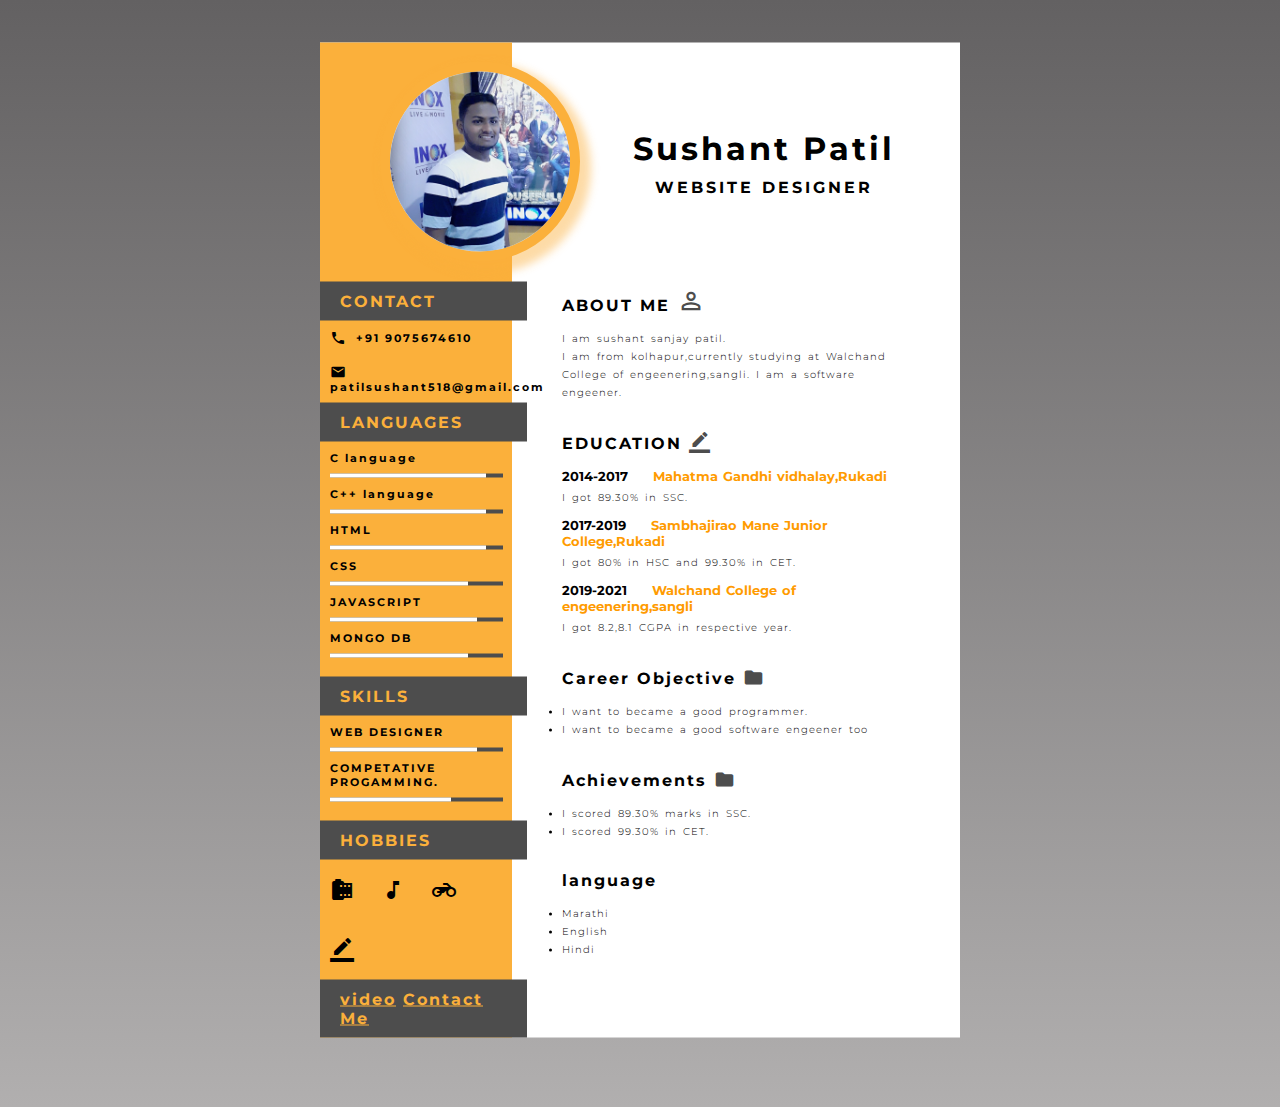
<file: index.html>
<!DOCTYPE html>
<html>
<head>
	<title>Sushant Patil</title>
	<meta name="viewport" content="width=device-width, initial-scale=1.0">
	<link rel="stylesheet" type="text/css" href="css/style.css">
	<link href="https://fonts.googleapis.com/icon?family=Material+Icons" rel="stylesheet">

</head>
<body>

<div class="main">
	<div class="left">
		<br>
		<div class="profile-img"><img src="image/profile.png"></div>

		<div class="box-1">
			<div class="heading">
				<p>CONTACT</p>
			</div>
			<p class="p1"><i class="material-icons icons1">call</i>+91 9075674610</p>
			<p class="p1"><i class="material-icons icons1">email</i>patilsushant518@gmail.com</p>
		</div>

		<div class="box-1">
			<div class="heading">
				<p>LANGUAGES</p>
			</div>

			<p class="p1">C language
 			<div class="skill-container">
 				<div class="skill html"></div>
 			</div>
			<p class="p1">C++ language
			<div class="skill-container">
				<div class="skill html"></div>
			</div>
			</p>
 			</p>

			<p class="p1">HTML
			<div class="skill-container">
				<div class="skill html"></div>
			</div>
			</p>

			<p class="p1">CSS
			<div class="skill-container">
				<div class="skill css"></div>
			</div>
			</p>

			<p class="p1">JAVASCRIPT
			<div class="skill-container">
				<div class="skill js"></div>
			</div>
			</p>

			<p class="p1">MONGO DB
			<div class="skill-container">
				<div class="skill css"></div>
			</div>
			</p>

		</div>
		<br>

		<div class="box-1">
			<div class="heading">
				<p>SKILLS</p>
			</div>

			<p class="p1">WEB DESIGNER
			<div class="skill-container">
				<div class="skill web"></div>
			</div>
			</p>

			<p class="p1">COMPETATIVE PROGAMMING.
			<div class="skill-container">
				<div class="skill gra"></div>
			</div>
			</p>


		</div>
		<br>
		<div class="box-1">
			<div class="heading">
				<p>HOBBIES</p>
			</div>

			<div class="h-div">
				<i class="material-icons icons2">camera_roll</i>
				<i class="material-icons icons2">music_note</i>
				<i class="material-icons icons2">motorcycle</i>
				<i class="material-icons icons2">border_color</i>
			</div>

		</div>

		<div class="box-1">
		 <div class="heading">
		 	 <p><a style="color: #fbb03b;" href="https://drive.google.com/file/d/17M-7Vf8r_P-hUrFs6TBibjrob0bC9zxs/view?usp=sharing">video</a>   <a style="color:#fbb03b" href="contact.html"> Contact Me</a></p>
		 </div>
		</div>

	</div>


	<div class="right">
		<div class="name-div">
			<h1>Sushant Patil</h1>
			<p>WEBSITE DESIGNER</p>
		</div>

		<div class="box-2">
			<h2>ABOUT ME <i class="material-icons icons3" style="font-size: 28px!important; ">perm_identity</i></h2>
			<p class="p2">
				I am sushant sanjay patil.<br>I am from kolhapur,currently studying at Walchand College of engeenering,sangli.
				I am a software engeener.
			</p>
		</div>



		<div class="box-2">
			<h2>EDUCATION <i class="material-icons icons3" >border_color</i></h2>
			<p class="p3">2014-2017 <span>Mahatma Gandhi vidhalay,Rukadi</span></p>
			<p class="p2">
				I got 89.30% in SSC.
			</p>

			<p class="p3">2017-2019 <span>Sambhajirao Mane Junior College,Rukadi </span></p>
			<p class="p2">
				I got 80% in HSC and 99.30% in CET.
			</p>

			<p class="p3">2019-2021 <span>Walchand College of engeenering,sangli</span></p>
			<p class="p2">
			I got 8.2,8.1 CGPA in respective year.
			</p>
		</div>


		<div class="box-2">
			<h2>Career Objective <i class="material-icons icons3" >folder</i></h2>
			<ul class='p2'>
				 <li>I want to became a good programmer.</li>
				 <li>I want to became a good software engeener too</li>
			</ul>
	</div>

	<div class="box-2">
		  <h2>Achievements <i class="material-icons icons3" >folder</i></h2>
			<ul class='p2'>
				 <li>I scored 89.30% marks in SSC.</li>
				 <li>I scored 99.30% in CET.</li>
			</ul>
	</div>

	<div class="box-2">
		  <h2>language</h2>
			<ul class='p2'>
				 <li>Marathi</li>
				 <li>English</li>
				 <li>Hindi</li>
			</ul>
	</div>

	</div>
</div>




</body>
</html>
</file>
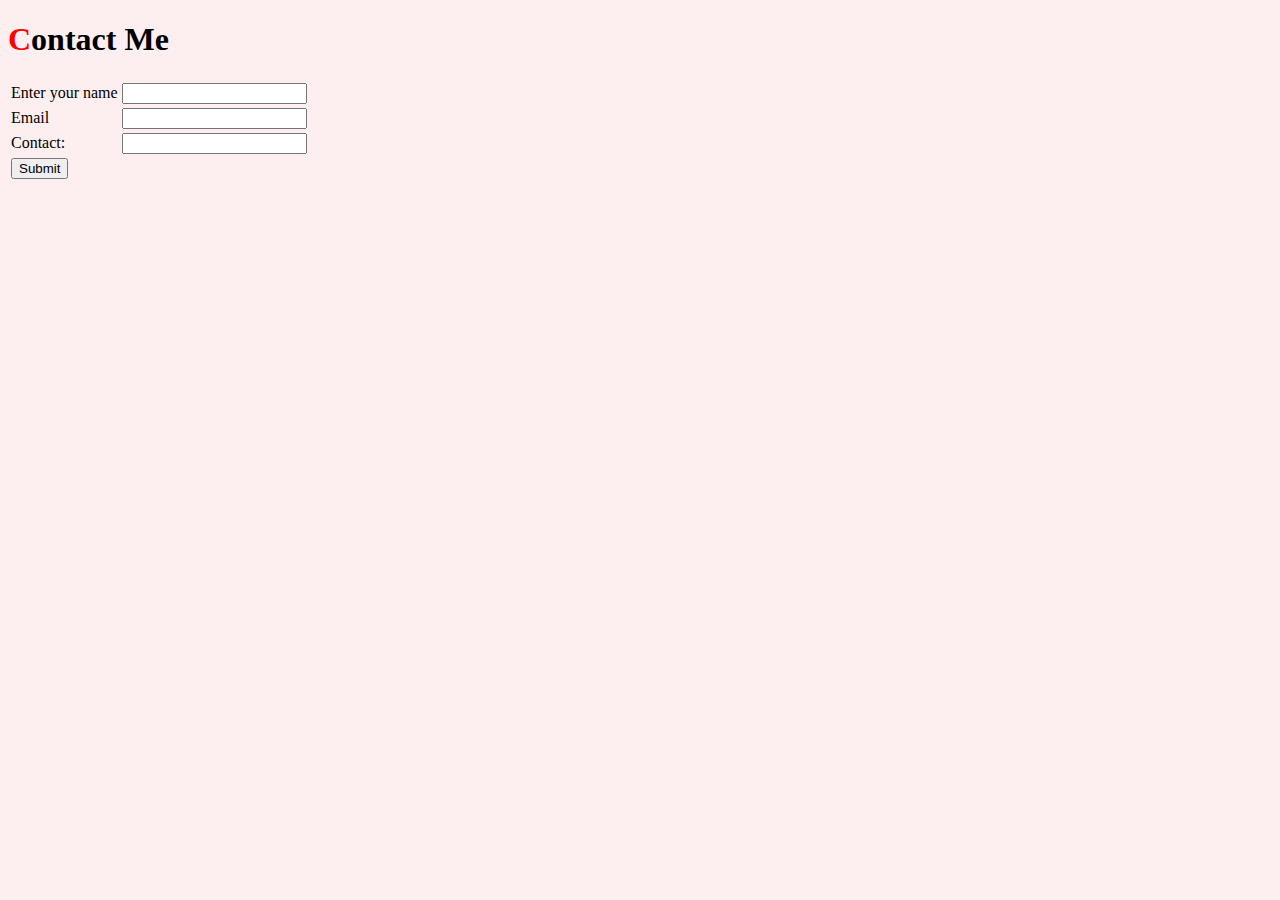
<file: contact.html>
<!DOCTYPE html>
<html lang="en" dir="ltr">
  <head>
    <meta charset="utf-8">
    <title>Contact us</title>
    <link rel="stylesheet" href="css/contact-styles.css">
  </head>
  <body>
      <h1>Contact Me</h1>
     <form class="" action="" method="post">
       <table>
          <tr>
            <td>  <label for="name">Enter your name</label></td>
              <td> <input type="text" name="name" value=""></td>
          </tr>
          <tr>
            <td>    <label for="email">Email</label> </td>
            <td>  <input type="email" name="email" value="" required></td>
          </tr>
          <tr>
            <td>    <label for="">Contact:</label></td>
            <td>  <input type="text" name="" value=""> </td>
          </tr>
          <tr>
            <td><input type="submit" name="" onclick="clicked()"></input></td>
          </tr>
       </table>
     </form>
     <script type="text/javascript">
        function clicked() { alert("form submited Successfully!");}
     </script>
  </body>
</html>
</file>
<file: css/style.css>
@import url('https://fonts.googleapis.com/css2?family=Montserrat&display=swap');
body{
	background-image: linear-gradient(#636162, #b1afaf);
	height: 123vh;
	font-weight: bold;
	letter-spacing: 2px;
}
*{
	margin: 0px; padding: 0px; font-family: 'Montserrat', sans-serif;
}
.main{
	background-color: white;
	height: auto;
	width: 50%;
	position: absolute;
	transform: translate(-50%, -50%);
	left: 50%;
	top: 60%;
}
.left{
	background-color: #fbb03b;
	width: 30%;
	height: 100%;
	float: left;
}
.right{
	width: 70%;
	height: 100%;
	float: left;
}
.profile-img{
	height: 180px;
	width: 180px;
	background-color: #ddd;
	border-radius: 50%;
	margin-bottom: 20px;
	margin-left: 60px;
	border: 10px solid #fbb03b;
	box-shadow: 6px 7px 9px 5px #fbb03b73;
}
.profile-img img{
	width: 100%;
	border-radius: 50%;
}
.box-1{
	position: relative;
}
.heading{
	background-color: #4d4d4d;
	padding: 10px;
	color: #fbb03b;
	text-align: left;
	padding-left: 20px;
	margin-right: -15px;
}
.p1{
	padding: 9px 10px;
	font-size: 11px;
}
.icons1{
	font-size: 16px!important;
	padding-right: 10px!important;
	vertical-align: sub;
}
.skill-container{
	width: 90%;
	background-color: #4d4d4d;
	margin: 0px 10px;
}
.skill{
	text-align: right;
	padding-top: 2px;
	padding-bottom: 2px;
	color: white;
}
.html{
	width: 90%;
	background-color: white;
}
.css{
	width: 80%;
	background-color: white;
}
.js{
	width: 85%;
	background-color: white;
}
.jquery{
	width: 80%;
	background-color: white;
}
.web {
	width: 85%;
	background-color: white;
}
.gra{
	width: 70%;
	background-color: white;
}
.icons2{
	padding: 18px 10px;
}
.name-div{
	padding: 86px 0px 60px 55px;
	text-align: center;
	letter-spacing: 3px;
}
.name-div h1{
	margin-bottom: 10px;
}
.box-2{
	padding: 0px 50px;
	margin-top: 30px;
}
.p2{
	font-size: 10px;
	font-weight: 300;
	letter-spacing: 1px;
	word-spacing: 2px;
	line-height: 18px;
	margin-top: 5px;
}
h2{
	font-size: 16px;
	margin-bottom: 15px;
}
.icons3{
	vertical-align: bottom;
	font-size: 21px!important;
	color: #4d4d4d;
}
.p3{
	font-size: 13px;
	word-spacing: 1px;
	letter-spacing: 0px;
	margin-top: 10px;
}
.p3 span{
	color: #ff9b00; padding-left: 20px;
}
</file>
<file: css/contact-styles.css>
body{
    background-color:#FDEFEF;
}
h1{
    color:black;
  }
  h1::first-letter{
       color:red;
 }
h3
{
   color:#FAAD80;
}
hr{
  border-style: none;
   border-top-style:dotted;
   border-width: thick;
   border-top-color:#FFB344;
  width:20%;
}
</file>
